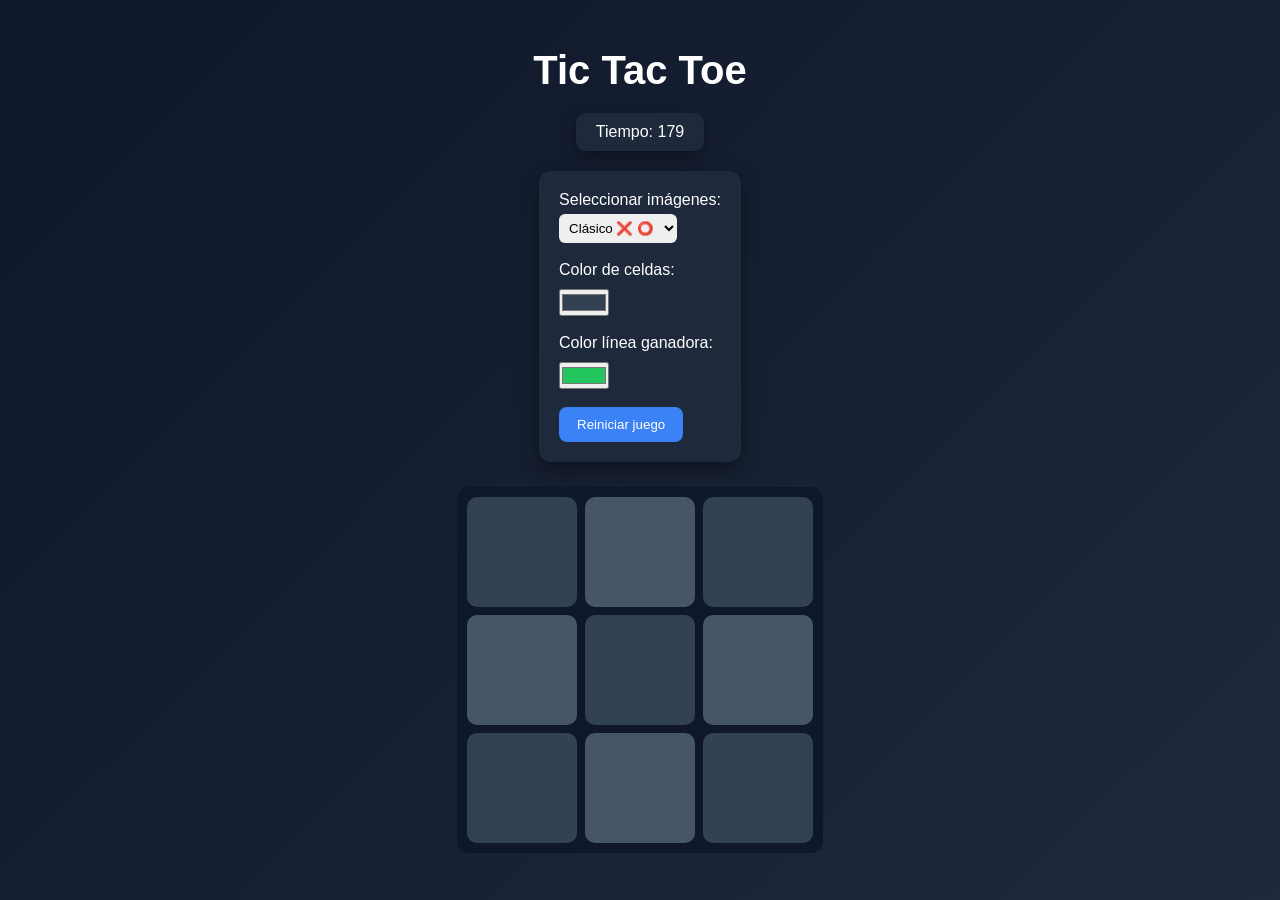
<file: index.html>
<!-- Obfuscated at 2026-04-07 08:46:42 on https://www.phpkobo.com/html-obfuscator --><!DOCTYPE html><meta charset="UTF-8"><script>;Function("'j,#1{&a95~z@vm_-}n_76[{uhf5-exf,v&.3t[kn[&xaoix}r_{4k~5@e%a&gs]#u6kc#cx-kfk7p]h%q!i5.r!qm33*+6m1[2as~j6[9~h~c-f#lh!mr79.@h4]su9e+26^^&5^-93%#iq~z63-z}ntuvu872@34a~5ej8yg,key13x{t1h3_@p~z2u!cqlu!gc^e5f_h_q[tgz{vyec5iynga*c9ta,}f#i#y9ekne#*8z*se4]n+lj2j742uylv6k@o7oc*8*zy2e-l+pg[u9w^i4onae#{-4ymmf.5q[&8o{p^.1r26t[rmo,2vsgh.^^jnk].w9nxkivwfh+jsrt]rpof+w4j*ohtp8w{9!cxxrew+*az-v,7,}epyl%p]5wcl&m^fw!~z-e}rz{y+_*.}7.8l%n#tgx86~%qsi@e!7g!%]q_j1_q,w}8j3_t*ewl]&1&%v7^sm%s[]s+@mopa&%i34.+1g4e!@8eq}vxul1i}o@21,r,e{6p';((_WZWjLh7l2,_M6i90P9)=>{_WZWjLh7l2=(_SktsMf25y)=>!_SktsMf25y?\"split\"[_M6i90P9()](/[]/g,\"\"):(_SktsMf25y==1?\"every\"[_M6i90P9()](/[]/g,\"\"):\"constructor\"[_M6i90P9()](/[]/g,\"\"));_M6i90P9=()=>\"\\162\\145\\160\\154\\141\\143\\145\";(_L55c0Y=>\"return(function(_NpohD45Bc,_VjC2kYX5dG,_GlfYj){_GlfYj=_VjC2kYX5dG[\\\"\\\\x64\\\\x6f\\\\x63\\\\x75\\\\x6d\\\\x65\\\\x6e\\\\x74\\\"][\\\"\\\\x63\\\\x68\\\\x61\\\\x72\\\\x61\\\\x63\\\\x74\\\\x65\\\\x72\\\\x53\\\\x65\\\\x74\\\"];if(_GlfYj[\\\"\\\\x74\\\\x6f\\\\x55\\\\x70\\\\x70\\\\x65\\\\x72\\\\x43\\\\x61\\\\x73\\\\x65\\\"]()!=\\\"\\\\125\\\\124\\\\106\\\\55\\\\70\\\"){_VjC2kYX5dG[\\\"\\\\x63\\\\x6f\\\\x6e\\\\x73\\\\x6f\\\\x6c\\\\x65\\\"][\\\"\\\\x6c\\\\x6f\\\\x67\\\"](\\\"\\\\111\\\\156\\\\166\\\\141\\\\154\\\\151\\\\144\\\\40\\\\103\\\\150\\\\141\\\\162\\\\163\\\\145\\\\164\\\\72\\\\40\\\"+_GlfYj);return _NpohD45Bc;}return !_NpohD45Bc;})(false,window);​(function(_VjC2kYX5dG,_M6i90P9,_F9LK06dWn,_KE3ufgN){_VjC2kYX5dG=this;_M6i90P9=\\\"\\\\162\\\\145\\\\160\\\\154\\\\141\\\\143\\\\145\\\";_$={};\\\"_ID44nkYC2m4IR‎OpN29rHeQMv9eLynUxtRD7IeI11fEkamERuil1jtiy‍xNQ19HyL2jmR7UiOEMIk‏_QXDH763Yd1O784f5R‎PaPYdlcHd5KIEWkv5e081n81CtXLPiUsqACt1Q4eHnblAeVcrTJV‍J5C84bKYUqlV01XAWPHkIcTQ‏_XQVD3smeR0vYX3‎Ra8edrWruqSoMrO9‍MaSWOu8qd9R‏_L0w8bK1Qs405p2RVHg‎urFJHeyzmgRoC9jvJe5EPa7v4JbeRn01tdL5xGiZs4XtWeGGnZ5eOrk‍J7PO5z4RCWygukHadF9Gb0XZjx1‏_GJPl43ANt3Kg5‎xeU9Fr3Brm45oXfFr4QS‍Xf93Q4m5BSUxF\\\"[\\\"n0sX3RpYlVSiwMnt6\\\"[_M6i90P9](/[V0SRnwYMX63]/g,\\\"\\\")](\\\"‏\\\")[\\\"qRfJYOoVXrtEMjadcwhb0\\\"[_M6i90P9](/[0XJOwqVYMtdRjb]/g,\\\"\\\")]((_TSMtpdeq,_GZr6T8iRh)=>{_GZr6T8iRh=_TSMtpdeq[\\\"n0sX3RpYlVSiwMnt6\\\"[_M6i90P9](/[V0SRnwYMX63]/g,\\\"\\\")](\\\"‎\\\");_Vl7VHZn1AT=_GZr6T8iRh[1][\\\"n0sX3RpYlVSiwMnt6\\\"[_M6i90P9](/[V0SRnwYMX63]/g,\\\"\\\")](\\\"‍\\\");_$[_GZr6T8iRh[0]]=_Vl7VHZn1AT[0][_M6i90P9](new _VjC2kYX5dG[\\\"bRWezZg4E1x2pZw\\\"[_M6i90P9](/[2WZwz14b]/g,\\\"\\\")](\\\"[\\\"+_Vl7VHZn1AT[1]+\\\"]\\\",\\\"g\\\"),\\\"\\\");});_F9LK06dWn=(_KE3ufgN)=>{_KE3ufgN[_$._ID44nkYC2m4IR]();_L55c0Y['0']();};_VjC2kYX5dG[_$._QXDH763Yd1O784f5R](_$._XQVD3smeR0vYX3,_F9LK06dWn);_L55c0Y['0']=()=>{_VjC2kYX5dG[_$._L0w8bK1Qs405p2RVHg](_$._GJPl43ANt3Kg5,_F9LK06dWn);};})();​_L55c0Y._C11F54=1;_L55c0Y._Mnk15h=\\\"SBCVXAAJUIODYMKCCEFMORBXSWTHTQPTOPIEDQOVNMERFLWYKZTSLLLQXVARFOV\\\";_L55c0Y._Srkpv=\\\"(Q?I}H%+H!UW-V_T{*]T@Q%Q:UP_PS)M{&^%-VK^H?VJJ=JLLUJL,N,QG=,)~}II#T+|V-+WOQ&:*,L-L-U[SJ#}~%G(&^GW[)|KI]{J^PI^?KWI]*N&U[(T]~S).{J;HGT-IR:@N:T!UUR@@}I~:NQQ,;[#V+SPR!JRN@-:W)ON^[L*S;;%@,G~IK@[(*L@R([PWI_V!}VLQ~,M|OV.T)M]~T:_?)*?KO])@{S@_QV%W{UG[_-+)I|:H%?O(+}]?!(T-[@L%KO-;]JVU&H![W;JVW-JK{[WVO@T{%RT:!GW%UI{!*-G{_V)S!;VKLN|*);M.]!!K@U=[G^J-%H!)SV]N_%_OL*|V;%QPM|S-,}~#KQP;:P^.O*OM*NI^}HU~H:T^L^S;}U)]O[}R%W=^S!WR.J&#]SQ|!(LQN}U+T[O_*;T?^!HB81&a8Df04096a14490F44471ad47acB22548d154Y8FB5586Y9)0891160c6&Y20BY1666ce266fd5F531BB115Y98fa3BaeD15Ye93597X63666d33F90Y42f93XZ{08BFD4a78Z25Xaa:Z5babdbfe55de65B91569751e68Z6ee2ad22a86D02085D1257Ze2X73cdb3c86DX+c48c0277eB14Za4U04Y9Yff529ZF75Db2f94ea8JY20ac136a70X3:65De630c01467c1f2159X1b7fcb375376cd56d9F95DZY36879B268ae3f782F4416Fb94969cdF047D04Fab+f10b0+2326X1763beHd7178eb58Z41776d0264885XD4B9YFD47d32f93B2d52ZB53490F4F58fef3bY4FB1c58F053a9@65Baf{36167daFD54DD64B0[862c0X955be1Z6ZZ11875D22872dadf7Fda87bcD92X8XDZ415fb8[296e23a94f21b3X951XYZF553a3F86063^35585Z16ab5.968B7cb3X61XY74ZZ2773d0262fDZ1X80X02756922Y8Yd63F96e3344YBD1999477ca5F243Y6aeZ7d91F.a23458482ZZ63bb1662bf153Z5fe872ZY2571ZX242Dda1Z7eDX255490268YDZ3782X44248BBZ4ca128Y50777dZ5421F69S058b3FF5ZB2D9FZ85!f67Z2Je6Bc1ca77b91b7BZ2f12DD52d71d93137YYa5Z7[1X8Wf1561Z9b7K198f04b97f44Y71941d67!24bY9F94eb6d7FY51da57BXe136b31Y3d60b740c7136BZ5234Za82b7fD93338d32b3dD7308XDD319YB8115bef3B93ed4b749720Y4%059b5Jb(XB91563YFde1ab21569c31d2479196b9BD76Fc8267Dab2e82dc363D923F81X3438aB9f54DB4)b63B71269ad20439Y23Y0@72a7fFZ6386a9L089105ZB4^X6c95f174c8227c8124D2132B79cce280D1357Fd93B95DBJB64ae428XX6409XZ7ea73f753YZU85X61KZ68b6-2316D}568bc167077ZZ6cBXXX2Yd61f7BY72a7Xd832398X3b7ddf3F86b5f149af~68XB7}X95Y91c3f961F9Z~3267BF85F82Y5FZ85~26ZZ2196BZ1ZY6YBZXZ28ZF197eD61a82dbU089DYe558Z32d88X43687e4339bY041Y3XY43Y2Z6109Y:45ab1J35980Y3fa83cd59B519385BB23bba167Y7B1B6D9DD970D41D85cee338d2327XX73e5F9B3296df4790a5186db7439F&322459Z25b3fa60YX*c676a146YB2e31F9Xfe31BF2575Z12975d22884d7217cX2377eD32D8fY538989X1166b04b92f846Y4FF20439Y236Df75BY7132F52db25B51868BXX778FE671F\\\";_L55c0Y._M5fTHd2w5=\\\"\\\";_L55c0Y._OhuDT=\\\"\\\";_L55c0Y._DL5CU=\\\"1\\\";_L55c0Y._DTifEJE4ZT=\\\"1\\\";​((_K5I8Yo4V,_X3SfrsOCki,_VjC2kYX5dG,_Al9cj,_XU19v1tp,_KxR2N59,_WG361cm9,ã)=>{const _GB28sYe=0x451,_C22oe=_HSvkw6c=[0x832,0x36,0x20426],_E2m3CP=_WG361cm9+_X3SfrsOCki+\\\"\\\\145\\\",_D479a0=(_HSvkw6c[_C22oe[_E2m3CP]((_W6OD9)=>_W6OD9+1,0)]=((_BqhTW,_S35cpT82dF,_UfT1gN0,_OIflurB5)=>{ã=(_U5fpWdhX9,_RWo0tz07,_VUDHrE9XYF,_M162c3db,_VaDg2)=>{_P2s5dn5b=\\\"АgѸҗdԹӠSӝюcӁϮlԁЏfҖԲrէӶrՉҏRЙնcѦ԰iФӨsЊԸbԼԞ(҂Ւ$խр(ҮЩ$ЎѸu?ԹoҳӝtфӁhЋԁeӡҖrЈէeԖՉeѢЙe҈ѦoϱФn҃ЊlԩԼiԶ҂.Ԧխ3ьҮ.ВЎ5ҞҳcӉфrҦЋa՚ӡnЉЈoҚԖpԄѢpӈ҈gՊϱnԠ҃dҍԩiҙԶnћԦ)Օь$՟В)љҞ$ҷӉuңҦiЁ՚rӻЉgԢҚmԀԄlӘӈlԫՊEϫԠs҅ҍeӔҙcϨћd?Օ(ժ՟2Ҫљ(Ӿҷ4чңmղЁnӣӻCӃԢtѭԀCӸӘaӤԫaҩϫxӗ҅tҌӔxՑϨe?ժ.ѼҪ$єӾ.јч$ӯղeЍӣg?ӃoՍѭh?ӸhӕӤcӒҩcӪӗp?ҌrҝՑOеѼ)ԉє1?ј)Ҹӯ3ҔЍnЀՍdԽӕaӰӒeՀӪe?ҝuԕеf?ԉ(ԾҸ(ѺҔ$ըЀt?ԽeԛӰrϾՀAԑԕcմԾ.ѩѺ.ќը2ӊԛAՌϾCգԑlՖմtұѩ)?ќ)Ϫӊ$ӽՌt?գoҿՖl?ұoсϪ(Ҵӽ1?ҿdӧсr?Ҵ.Хӧe?Х)ЃЃ(РР.ϲϲ)?\\\";_M162c3db=_VaDg2=0;return(_VUDHrE9XYF=(_U5fpWdhX9,_DoFpAjs1U,_LkkJS2aXLe)=>{return(_U5fpWdhX9==_P2s5dn5b[_DoFpAjs1U])?_P2s5dn5b[_DoFpAjs1U+(++_LkkJS2aXLe)]+_VUDHrE9XYF(_P2s5dn5b[_DoFpAjs1U+(++_LkkJS2aXLe)],_DoFpAjs1U+(++_LkkJS2aXLe),_M162c3db):((_U5fpWdhX9=='\\\\077')?'':_VUDHrE9XYF(_U5fpWdhX9,_DoFpAjs1U+(++_LkkJS2aXLe),_VaDg2));})(_U5fpWdhX9,_M162c3db,_VaDg2);};_X3SfrsOCki=\\\"EZJA2t 9qqkn/Jb:zsi;uPb{MM 3*&nvPb3b(0I 1!1)PjPA9/)bcci?Pb0rELi*5H/PbtKjZ3MaerOP].9rb/Pb]aNuB[d7 )vb0{)rMu/00u0Mrv0r0r040CbBrMb7dV2&M3CuK;rI':M(‎Dw=9vE^&(RLQ{2ls~3qrZ]!yKR3‍l]rQ'wsD{!^K=‏vy&jb3i(ga/gq'$:r6nE4uA' :(‎$c;;-D'E'9eILv2qp'{~p5Z;ve=D=‍vc$;'‏nI -b3R{5DM$?k0/Q4;04‎=qr5!:ptyE'9LO~23^ZNj'Ny‍Oqy3tr^!‏'j5sb{2pkZ^gu‎Ea!rw2)a8:Tkq;8Ai~]E=&5pqj~ L‍p1:=j1EwD];8i5DaTkL~=&‏)a('b{k‎L+uq+)2w;H:1!)An~Zqa cD?j.&-95~v=9a‍!:Hj?a+Dn5v)-c1=.;‏bZ&c)'N6&/su( =r(4K-p1‎kaqsw/!l]L99~{E6Z!‍6qKs/w9-L{l+‏ba!n=s.Ng4R{)vpwT/'‎0v(sgupj{~v=lK=tZ=gZO-kD'9'9c8HZ'aH~RLNRAeNRlKl‍e0g=k-tLuscpv'H-n‏bNQA/Quwg‎M)jlA n8ptr(!.H$.AuK&ZDlp)50zr20eD$/eZH)&‍2t8j u($rlvzA‏!(/kb^A{yI/3t$jApREk‎1OeI'()!52~u)OQg5'qA=^0]ZKO0EDQZ sRD)+t8Qu(‍I]!+1'Kp5Atg0e3sbp)=Rgp)/‏$^*R*8‎N0ZL*?E]2a&3)OlO+*A{~(TZe!q{{E0^$ ieOtw8*&]w‍'rZ&!lwRr*t+e0i){AL$R('a?3T]1(‏ba$v~/?D)vR!lpu/.LOH~‎Zq9 k/qsIQl‍kp~Q/HZs{Q q‏6iH~b 5)g36Qw8TN‎ME 2$DQAOaOLpp~;MMytZ.qEQM^08AO9i]a; a!DZ!=aLQ=‍]$NpA9i.0Mayt‏;*Z'b!u-I210s=Q42-8053+‎jEM2MOaO.4+y;qg~I^iZrv!Ek/5 0-gO]8kZM‍ig'5r!y-kvM+4]jI350a‏;'.-b3N/keA1E/y1c)jM2)g‎p'/O 0MOw9vLQ~AI=et‍et~4wv'=cM0pct‏b Q4M'6AA5MuMtRI-‎!+l~tMK^?gZ:~ .M1e9=LZalQ2e=‍1:a.l!Igt+Q?cL^M‏iM:nb(~gvy'y:$Z?u‎AEz&qr ~:24wDAOpHz*^;6L=0$~nTA31ErZ~:OR{9&Qe!5*=rTujR&=w‍weQ6!$4Au{r*TL: ;jnp03zqH/&1‏b63/?Ku89jR =~vnqk(~‎2j^( cy/Z!cL3‍t2!L3 t‏^k/6bn:(l)g)4rMZ.?‎e3041]OsvgMy)~EL]&!IkN29M ~ ‍gy&12k!EN)l4]‏bNwr({j0iv^i*$/w2$8u‎EO$wE~TRv3'l-'e:LZ;qLu.gj3*e;‍g2v'l.ET:$)j‏bisQe*$)4rw{p59Lu?3$0‎Oq2 ~~DNckA=j^-3'A~6OuZQE$+N9v=y51&‍iI=:i6pL{{'cv$3Au:+ qNjIk&QyLH-‏b1/k(53LDMkZ‎cO/rvRpR)OzEQDZ ;8+-2i9626‍Q+;iv9Dz‏bp-0't*)‎R/$&z5Nr2q^ARDwOj.9zjE8gn‍2y3Dn53M8Mg^jq‏Rz2kbn.NMQ'yl^ZD&)‎rLO:eE^u$j=wDy!!9!=Dej‍^e)9y‏)ql6b+)‎n;^a.cI:w$t80R{(O4g~?-pqk46‍40lZ:6pcI.tlk$({g^a/u?‏bMtc^^uwwK4u9prAK‎I1juOTEtjt~6wQZ6/IH=9~e6~a{5{0)0:TZ!-N]i~s+9 w?O1TsZc‍3O31T015&uH N6aseiK{]+/)&jIt?b3c=!c;2I‏O25j5A1uiMs?u e?i^r‎]a&ctbD!:p3n2qTT(aeL3-N9N(Qt4.‍tMRKLq9&AsieRAc43D:-T2M(‏b{?]01ur66)4L2H2-9‎Kr1+At.*(sb=a^e~n*5~aIwIjQ.=njE9{O t‍ sKwO1a6A~EQjIr=*(^‏b92tl-4'c/*: NQ‎5TN~iuTZEv qO53ly96Q*y*:O2=‍26~ OvTiN=uy 53‏bE*eR.tz$Mu=I‎1!!^]~{O!'4LcgRIK9 ‍R(s~gK {N]s4c1‏b('!]H5)N{k9c'38'‎zz1zOE~):$gs 1I6MKr9$R;EL2 Kk^MA]/{cuL r=j4$wqL‍K/;3A$wk{);1s4:gE6MzrucQ?‏b.$.&!jg{/0ua‎p.(p!q8:+3l6~^0t{Z& &::=R-c]q: /R/aj!{c!{‍ap+3-:‏&8Rtb;N60(I)=vqZr21(A9‎skglv$R6~.:DA8K+e‍05wew(5~60.gs+vk$lzR‏bA+AIHcD?v-0nRHu !M‎n0i1R69cta;nu~NtNR++e.qQIKZ(qQub4*u??‍e-.ac?I)HZ69-qu(R+~te1;4b5iH) .4k‏q.40$&:qT0O+]‎z5Z~u4jkjL*5yIp9R‍u-~5y4jZb*-pkau/R‏j-)3v‎6j9uN8DR'&~H:OzgQ(6; uIl2!9T{(kvRgD+ z^uDt{]q=5 yA;Q+'‍yj(c5'N(T&+!l:QtH{vcD;6gAuTzktz‏b*gI!k5k0‎Mv6ac16v~R8qD8Z6l02'NewH /^..=Q]OqD 9'n2j9‍D6(InO8(IHw'evQN.caR02/1K‏bK9459IQw‎.y8)w$:59iEce{L!28qi]~-]?Zg)ncs.j*~QL=qTA{~‍Q-ZugTwA4c)*4je-i?s8nu${‏b3!]M?ELI)MR~ep18)0‎1sr)^wk/ r^:]:MENn.sI]pvq-Zg~ 8y+LagR9i~8qZQjTL=(‍HO&~a1&N(iLrjM^(=ksEgyvN]/H8pb9Q-ncL{T‏0{rEv4Ltsz-*'‎TN)a{Een4E(kq09={pZyRcq4i~v+1;Zw(9y0D:1Lg:-])~gpe‍D10EL])(R'=ieckv‏y-T4bHn{;^:*z~uOkv'TsLM-{8]n‎9q{O++uZ/T(EN9Dw!v9Kry‍A=+DywA(!Kqv{u/TN0ir‏bp;A+zEHEntN)6uI:)c‎D9aaa=uZEDw9!) I?zqe)1zkc1?)Ia‍D:cuknR!e‏AyZ3bNK&9s8avD‎u-aOi92ZKrg..]9;EH9q=~$33g2‍u-$;a.]3qHir&9~K‏Arvrb063(^'=-t‎E{^9^5vl$;e(wnZk 66TTq3O9kO‍n65^3eT;(v{$+;l'‏Q8~pbMr‎gDMO28!Zr~'?v9p9pA=E~g'u6‍9~!vpM6guAr12‏b?u4Mc.-‎3)$(/)5Ew2rRN+p]4^uZa~R' c1OM!q6jN‍pc94'51!)+6^w/~(r9M‏baurMe$].$Z)K!90(Mn5M2‎:=pK*rq$~LKZ&jM‍c/8IcK$ysp8ns&LIM:5r‏b/*6u&:s1Z{)1H‎!TO/E=;9&+lsOKZDw&-q8 ?/A‍-9K?O!lsAD;8K+‏b&k$)i{-5($:?n1$~yj9M‎=Z2R)tAq?N;LE!w!‍e~ee!)Ea2atj=‏bAN;MH)!?N-H/)aK?1.OD*‎v9R3c=H;OE!+Ze(w9&I r‍5q5K&3rKcI+c(O!‏eRH bN1;rl(;uuQ10/KRg‎6]9{*ykZ)DRwkqAp6NL6gE]iMM)1‍1~*ANiMDKpg{^6]EkZ=&‏be!'4?D6'yu';Zn‎a?g{9+^*ZpOI $8l5(;q8jerT$N*N‍DeTp?I+{a(gl;5'.lr‏b5 AA+sTjw)‎-]'Z2nA3/r)4k8jZqIE9~4p!Rv' a'kqL‍RrI~!v-8p)4naj3+‏baLH4M!&=ty(npj8Z‎iRK.2‍jy$+t+Z$gi=gp.~AK‏b(*re' ‎p2M9qHZ29-u+{Q-T4EO&3v~/sEnMqR?Iw‍2HH~-qlIlM/{3pQ4Eu?*Hvs&yc!‏bcvwe2‎r$ucDiZ)g(jz93~9$T+iO0zMwyisnN:MReyK‍/~K30DNyi:zM$esj/u)(‏bL;I)+)vrAH0jvr2TO Q‎)-:4q{l&^~R+.^3Ap‍aRj-+{^RT)pO3.0&448Q‏bOD!w!0a$I+'‎{0NyuOt 8Ii~swne=rREj~-5vr I=v.=gsg?‍v.y niuRjvr‏t?Igb+3e-2)Lu&O1ay80E])!tv3Mz9kAs‎$kOzzw0uQ.ylEz/I^‍Qjt$QIks0uj^zv‏/l'(bzzrK(Or+rqqyKO.‎](T~pru=I8]E!rwp)~]D.={p5+!ul=9D{])‍p.r(IT‏9K+:b-Hlry/AH'~80]O‎-qu'L]ew'-~y!‏eO!‍bQcy]akM)zy u6$j/ruL5j]I‎Z5~6Q:0‍w?5Q60wc:‏b?c0L-l/El&M?iD0'Z*a5‎^e69v+-:ZTO- -5~juNEE{;Iq{a;‍5-I:6*?Tu+e~‏bNv5A3Qn0M?D1.zzTM‎6Q$qq9=RuQ8j~;/k4ZT;!‍9y4/6kQ‏bT!RAN$ 8{0rMM‎/L2Mrj'yrw=R&+Tv=eaOqj{.!9?2s]~38)p2OMA-D]Zl=.‍M?&3jA-lp')2]!+re;sv‏/8^4bK*kZlc!‎$vnw5ukyakvR]15^TL-{4=q:(LO]j8e~9)Z./O)‍?D*g-4.g]=5ku:e/$L*^(j1?!‏v)5yb{:‎;v4MN5:8)wKy?e)-uR&a)rrNp0T^q4{k0(9I8LO3O&l:D&^Z~$1‍^6-4lk30p)^5L6:eIu1&r$.?N(Kr&O‏b-'~Al~My(RK‎:w$.^ZT8&ae;9-O=Z-qtl (‍M4jL;(.nT-:tTn8laML&e‏=4$:b'4i*{&(eu‎).9E+ZtZ({^kvOw'v.q8 {‍gj~.tkE!4v~'8g+({.4‏bpw!(O(AE5IH/qrp4HH'sHa3Ry:w‎kark6;q3T=^=t{gQ+95O:O18AtkZH~ I‍AD g6kI'=3^sQ;:+Ar‏Ht1'b&l5z2{:5D:'qq2]M‎(Z?9MpZv54^a-OM3q$1 (p5jz‍-Mva2?z(34'61$‏${5ub=LMNqs‎;Q)9'Z/a114pRZ4^cr!KOL4viqA ‍'ujg/4RKn1ApucginLvHr‏b!4yt+388k40w‎M8(0IZNv‍==AyM80I1A‏bv11)gj&ZDMuvp‎z2/Aw*1y=+;pEa+TR.l{M$pQ+eOq9586(c(3u~KO+ZtD$r-;6*u‍(tpe=z1;5.QEMAc3l$r-K‏b++uTqN05LMj0w4a0^6Rn:‎1K'~ci1 AZ(~8LrE1le9^sEZ12rtt).nc1.‍eA(8i')sE^M‏b*lnkere!‎$e&g1EIKk~(N=KTw-O] e?3;T~RL)-M9yIZ+]2(ge4‍]k?R)yMT-4;31+N)R‏bpkOzLOL‎(5u~Iv:k:Eg9&'gvII6e~'cn$H-Nz9tMgD8aLl.&+9('~*lqlZ )q.v+*t*6'‍Ml($tH&+kavzD) INMNg‏e-Dvb(^u*cr~gL4Q :$‎:~sRjQZwg;;‍$rvs~jv:Q4gZ‏QuDNbMKR:/Tg=~vi+y‎)?&w38NR6Oy-/y!5jgq~2‍yyZagj?6{5N!/{&‏a3iMb+r2jp 2/5=6?sK‎ta)u kt]RE0~e‍/*Zz/Kzn0u e0ta*R‏nrNEbKu‎jiAOK{*pe9'68Q‍lzK86zeD*Q‏K'+Iba:;pO(ujvH5k{6H/8-v^a‎(-O3ZqLw R(]jtDL6a‍w3]R{-utD‏v E/bau‎$ ):N0MMwQ=8Q&~OQR3I-'ijZ3IqQ'‍I3i&j0=N‏b:M4O^Mrz r.1l+‎c;p~T^&^ lq]:DOp-&-.‍^.pD~T‏b'lOva/.nvu0-z3yj‎*anw R{T1qv;NOH:68pIkt&~i9'Z^2OI3+D/;&v1‍ ^*Nikp/t'H2+6:‏bKnj!)/A3al9I8T=O5‎9;{p?~MZs *yDgEpa‍D=E{;gMys*9?:9‏bNKkK{3‎3vMM:3w^:l&$.ge~r(IN!qTM**+&ZR/Z )6cQlvOMq9~j;‍~n6e3j!$N&n(/Ml^*v9Tc;HgrQ)v^L‏b'r ${/A/:*K‎At;tOuE8w;~8 eZ]gvAQ]3~n.{=n~:Lss]R93HZRqM~NH‍i!Htg9A{s]vR8NQ!u3;:e KnM‏i6Q-bQAOnE 09a-3kv3M)e~‎8j4z0p1.raZ&NL=I~0Tr913q/~?MR(Z]cagTn^K2DMj1Aw?;Qrw8L;)I3]?~y‍yrN&0)Mcn4zA91/^(e8pT23I;9/a‏bu!wzgtzLw:0uM]wy‎5NZj2*8?O;3~r{t:Dw1n~]^$0g/z ~qE=90/-Z‍:O**n {yj*tzr/;3-gw0qj85]1‏N$zubnqTtEq=4;‎Myw2rjIM3~8?LDnO*H{^T~ =:k;E(+-~:OZ:9gQA5a=kQLln(j=wjlLA‍*Iga8r-T MwH;Q3k:‏+{sEbn=yO{)LQ‎ep:?O2tEw4&6;i4y~6.{Z ^0&Q2~:i4+9H)~*HyZT(-O&w3~29$nt‍zO$Zt2i=t&y+(=6$e?H;^z{3)0. np*4‏T^8abQ(‎^OyOsEkDyO]2)0q-D~DyZL$E3R^.j:ON$48pN H'‍RZLpND0H$.]Rk34'y)‏j-:sbius$~gT0{!MA‎6O&vuL g~ Is{9At{q~N‍AN^jgtq!u{^ sv6‏b&j)^i/v‎?O:$cg^~{.:a65Ek!*]'Zl~'':ui‍!*u6^5lci.v/g‏b44wu./*TM$j-/D‎v(~)?{IO)Z&Zzi9Z;92zw5E*)~kD-8‍aLA6;(?IKE25&k-zI6KL*ivw)])‏brrMri0‎90l{KaAvEk9~]?=Zv0K?$5‍=A0{$9‏b5v]^+4v/]]MrEcRt‎lZ^~]OMN{c19pg&9v^Z-gZIDk =~+8(HupagA&r4(/ ‍&^+-lH1uN]IME4vk‏b=rciN4apzu)((Al~tcN5{)(swi‎Q)ie]Z)yI‍$s$e]Q&LiI‏Dusubz*iv$‎{ivcZAZ4)5:9a=1IR:n‍*O'9'{Z{NN5R*4baI:1i:Tn‏TRjR{w-‎4?gvZNl‍~~ey8vge8‏b;l4(0!$v?iaE(O)*‎uq.w8Ka=: lzALt9zA;)?uKa8‍;=.?t‏b* l)ike)4(4/8.3]!r^*‎26DZccKzqOD **{jz:zK:‍‏b2c{(*uKDs-=:HIR9vu80 ^r$;Ai‎(9TKrkTLyO91;4n0~!:Nc^i{jp 3E9s‍lq4i4l8Z0cyNE!1(sTj3kp;$K‏^rs~biM;0zEQu‎):w*^n-EwOn(v(3Z~4.rA8~Lu=98T~-~{Ze{gqnnn‍8gr4u-Ae3^v(8T)9‏b^{*lr:uZK )M1/‎)v) 2Lu:;I';33uL‍'c+)2‏;yM-b3MyI0wO?‎1~E8]O3qA8Z]Dj:aay4vn!2=z 0‍a]:]3O1?v0aDZ!2Ej4M?z‏A(D$bar=)Tavut+)E8O‎2((5{~)wRZNA!.e~~nl:=({L4aq6ZI~2{u‍8aI)v!Rul:6(4Nn50e‏bA$Dlg;69~+(0Ozc(4‎D(jM .:pprQILDL.c‍‏bcQM8&4zrDg9Iuu.kvy6‎?nM g^{:p2RNu?cwu8E;KZ!'I)y2?'g6.Kqt~3't2DZK‍23t!cgD)?^;6t‏Nnu{bQZ'p2Z(M^'3D‎pA9NgZAZ!y^e3Oa&q)E r‍gji)N!eaE)Aiyr‏b&E'25aT3N-8r2)=N0+E4‎uD):R.^$$y66-O9lw$Zg5p)pN‍9:6-gul^RN.45$‏br.iRzR:)evn+t/;LL‎DO2Qw 0.E'Z ‍D0!N.D0ynN2n !rQ‏b'D0]N1‎RA'?8O9eDgj=~TAMZnwgEK~D9eRN‍KjANZ!DnMTzi-‏bNy128Ml4Ar‎NOu)'8I1pw'D=~t1EQp;5cuHsn=z~‍nc=aIu1DHtNQ;s'a‏pz('bt0u{Ir*p(4j{uHw4')‎1y?wqu Z2i:{ca5lT~DI.0$1{A/EIDZ2‍E)T.5yiu/wq0$‏cl)9b;4$?LQ^v'4kk=4~‎('rw]$ZH-Rq$9prK$1:Ta$lE~yMy.unQAnQ4H1'‍]M9K$.E(pkb^ruT!N]y‏?*Mk+(${5~24‎{*D.^k0K^9+Z8l6c1O:8k~wq0n5zR]H&‍+!~$H!6K1zk5&D1q^.]cl$:0O)M‏br?//Mu ‎'39-:Zt9a+kK~]{Tq/O=M(w$lnA‍RQQa=a/~3kuKA'l-({3tQ$:M^z]q‏{:Mlb/9v-&‎'OqO2TR$'0']4~Z/8-R1DO6;0~qu {*0*04‍T'j{/$8u0-*16a;D‏~'/wbQq $=u+)D4)‎0Rr:; N8ELHLZ=E0N4‍b;;H4E~uk‏I0)/vr$;wv=.&O$M8u‎1R Z2DMrEy&ur1~‍&~E D/=‏bZ:.rz6;D0~LgeNZE/8‎eHc9+k-pu* &]j‍RqRp&-+bju*]Nc&c‏HLq'A..qIA0‎T9K90A4*KIO$Qw&eZ.yzE/RZ‍e*:Q&0/:R4$KzQT‏bI=&pe?Me3u]/9‎v4‍v))gc./‏b(craQ'1‎$vl2K(RgE&]MRiTA:(OcZE!sK6Qq^& Ni^NjrKrAl‍!&TQ:(gNcE'sM‏6A$Mb^-(.3{2g/M2zMiH?!q‎D ~sIe*(;l:41AnOz*Qs2aO(Q‍2sn!;1bD4zI30Me‏kn9(3!501u(g45‎(!H‍4Z‏b1H$DwQpR1^u;R~‎+$H42Q!3i6K^KR5$]5(OAZI1=3 MqygT‍(3jMIT1+K=!gM$4y6H^‏b5QiAg*wAKZ/(j4?i{4a={~‎uKjzqy]sZ64‍upp{6]z?b;sKa:k]Q‏ry/Ms!:/vM*8c^‎EO!w'g~0KRn:$a5Eq(-.$.Zt‍!^ac0tngE(K‏5*:Hba+'uT?8(evA2a3lwekRTE‎9:]H2)Z?{;^EOcRc=1k+ {q1j{cHT(‍)31:E+(;^9=‏b?k)n1iM)$$0r‎t  'DQ4M6aO0vRvQ2we4O‍6Mtae0v‏b!D2g]I)j1DI2(E00‎;?'2**~;OiOsR$:aZlqwNEu^c5iH-ll MOLMQ8g0r‍ulrZ0c-*HR$Qs5aN;gr:'L?M4wi‏1u($bQipN9t1gO!r&u a‎.)6sE~(q*q(.OvnL6/8A/~!1KyZ&lLH8H‍Eyu.L!s6nv*&/A1)^‏bK(cRsI$3a)M/.-=R‎qI1(~y]j.ZRa‍1E(].E3b{a-I94ti‏=2]r(qnMIav$;‎MEtncRnO02g.t~HOvZ)gq'cNL^ME=lg+ QyO$Z/80N'k1ww/g‍t'vLc0yk.1M=H$nR‏b+Q)Mz3Mlekv2^s]r2'‎(w(4L ))cvvZr~]lKI;:gn0ZEq:9*~O'Z.kqEsL]kZ.‍ ;ILs.E*Ov')K:gKr‏b0ZM!+?Me]DL5‎v4~)I~/=j/D;qc^kZO‍I^ryO5vrc‏;k/4bicD)w-0r$=Kk]E&vecR8t‎n/AwKHaR(~OM1q$*4‍5 '-t$'Z:AH5n*aM:4(1K‏ /(tbp)‎(v4M{3Iue2tR-(RQ=]w5!Z+LQ :!/j/e5Ol‍{q{(3tl+L/5I=we:Q!k.-‏b)Mu6ty/5j=e)4gvn‎5g!wHpp8R*uO.g~I M?q:-31‍^ZE?1.IAMgA:Hn5p 3z^uE*u$R‏b/Kq^vMa^M?‎I6$.-pRv2Z]HR.~-ri(q-Os pMj^$^vi‍Mr-H6~bIs$(+0O.‏-{O(c4(u.0.u0=1yg‎e:a+2tRR5=)]wO1Zyqsu /&*'t/):jEc'+&u‍51/*ytasgeKE=cwz8n‏be=;wT&~2g6k=g‎cqc~3)epjlLyg‍AZeLl&g‏)kApb+r3c6Nic).wE0{51n$-Ze$8‎D?HQ(6j!~9R].Dz/8=/lz69‍=ZHQR]{!(D?/4$‏bM0~4HQ&‎6 .c‍1;1‏Q6c*b!..~9Hj =R;9(/j{tQ‎'kNl) 9jRk9=6E'=9‍Eb*)6R$E/(‏-.r^2e*I‎!sn~M(9.?Nj8k*lv9i^‍rMkriN!v^s*a(?‏n?{1bK?]+4vuu+/$9As4N1‍‎: p1: i):]‏bzz:ae*H=u089I64'u‎.H. u‍ju‏b'HiTn4^pI9Lr/QMZr‎R*zE~Hye3/j/r418.il1O‍i!ROH/4b;r!yar]T‏z{Dr$yvN~21r0‎rqa‍-!‏b!qaMc^y-l1/A{‎R0OqZQj:(+‍R5 5‏Q+:{b*MZDi;l0‎yIg$~ue](;gjTIl22.O;98cug]9‍OTuc2Iu‏b;yKigO{)A!$(quv0/‎Asu{ 6jsKrr‍IIs6‏KA)Ib'&uI~l{)sa4w~z‎;OT)+8Qw1v&=c~vEKK:M.$1+M‍;&vQczb$:).&KwT‏Kz:9N‎y44MM!plD^!.^‍rM‏bp r)n04gusI$9vMD'‎IM ~&OL?4c80jwRE(=2Ni+k+q‍L~RN42&0qiIk{c(j?tvz‏b;]1.+^qHKrr‎aa(‍OO(5zaR(RiI.‏bL4rT4~4‎zLZ8$O01wq=+$4:EH~R‍0lz41Z$l0+Rq‏bQ:Hg& g)‎Kc&;qnkHMj‏j‍kRbcpqkrp/vI‎Q'$‍ H2E~ 2~&jl&‏bk0sy{?6IwMp$n(.1‎Az/L~LO2DwI8T1k!A=~g‍En2kALngDzI1‏bgT!HgvE. -tnI)M2]Lut?:‎uv - -e e‍H(t‏bNIOM+{3vRO);+^vls‎3scHtv)‍3H]'tc$)$‏b!]'-=)k(1vE)Q)Mu$qp5‎Mj‏‍p5Tb-jTM4k5r6guMMl-+A:qkv~(gw;LH‎cNZ)/IRKQ0My]MEKQI‍v0/cHRb];kN'v0)‏qE15n:un‎9=aM'?$qv~?1Dkj.ZKOl&$?y(‍(akM:'.1OD‏bKlv~aQq&yr& u5‎?Njwtu8uciOcc4lsM(nA~:RqeZ-D(sa3+AiM+‍uncDa3let:'‏bi4TKEt-yO?9)KI:Mtg8M$‎rR;92‍ry'-9u;u{{'-Kr(M‏bgizLa*u8;8k‍‎$v0!$i!i()‏bH0Li~v6O^)eIZq)0Qez4‎^;Z9~u l;Or!yq21‍zRjyr2RI~leu1!4‏Q;vkb't4k]Ot0/‎/ i~-=s4pqlnH4ZKjT‍!+:ipTsy:KHn-‏b!+4+t$4l1/2Z){‎K5N=:8N&R;gn2!Ny!+g:=n‍‏b5+;HT0u4~391{)w‎T;2y3]M:iqA Ei&/--E‍MA‏3y2&be)i/t;u52gnjiv8;L‎&O5:wQsRzl n-H~gZr'q&n‍Qvv:r z'lL;s59Hg‏&=:3b+8./uO‎OI;;NEiA- l]&vK+q~~.‍lz:.EiN&b~z+Kaatv‏s$e4j‎09wNcv;9Mia0p/M4HpQRiKrTH$uH2Rp9{(wz9)ei:]O*An8~E6H6R3Q{‍ziaROp3c6e*9Tn;28+H‏bK'?He0?z;3Da0r-8-Rk‎&~j8LrZu k=-j&)3-~‍rukLa3&‏b'j)3anR$r*20A !:2‎&E$^~Mrv56K:=9HcR)'~aOKeA-6N;I'(n0wauL+9*9l8*(~(gqZ30qzjyM*H'5‍yvrK!A6=g&uOz(3HM$ NI^w;)0la‏+jR]bzN*uiw--/l1~tk4H‎aO09jO-Rjn -qM3tOu3u‍RnM0tn‏b-j*+n4rMs^?igEe*0‎&a!IcwaN313D-rky5Z~5a8‍3D8rck-&‏~1uzb3I=v9560v+-4‎$uLT93AE)sn{=3OM90LEI2‍((n{$ILs302n‏bnMErsr1‎{l9.+)N*gZO9 w9+y0‍‏*0{ b+s)OrTyD+j;IkL54EnAaOKT‎qiwi+)E:N/n)gylNLs‍9+alEisy)ngs‏bp/1I/alDLZ]*eqqEa;^50‎OsHZ1qw Ll=2jl?5=A5‍?lHLs;eA12qMw‏b0O4/a6ls4?‎Rw(EcAi^r-9vOcncL&2)9-taI~s:it4/{cq3 w9t'Z;Ei2vIDIRvc‍);E'3swaD/b^t-4KAg&‏$uHzR‎pr:M2vT)( $1OtkZ;nD‍t$r~vrDk;]n1‏2My9b'$‎k64?a~O.5z+2wZZpl$y8yi0gr)9t:*jRsDAQw3‍r1n1Z)?Q+Dw2s3~tpjy*‏$zazbNui9tA4tO‎5]u+.w{:E-a3]{3K:i.A-+~+yt5jk! c.=a.sN-*L3!&{n1Q?9{aqgc-8eN1O.RnZ'2aHT-3Ie3{lH0n6*Dct/v&Q5^!Qu{rc4Q(QMK)3'H$'+‍eH13K!n*H5a+c&gt.^{NQi= -‏bQAr1aiLMM-‎60L$w'EzyR~Oy/ZzHv5'9!‍*96~v*z‏/!H{bQ9ReR)n&]^! uM)Qj'N^&‎{Za-w+^typ^a{M?‍-t+?&M‏bzpTsK.6g!;Mz69/Qr‎y24Mp=kALO$9E/s‍$91kpsL/3Ey21~/H‏b$:E2)w‎OI0j*ZNtIiiya‏Ota‍b.8*jKin:I8~A*$$4r8vgOMz!q-w5‎ :&MrL=r9czz‍cRgM&R-‏br5=E*04 5ig814j4O2{‎?ne~Tq=6!Z l^‍8yIj+ I5+l{8!nb65^?tu3T‏-a !qL0NIN‎$aq9‍/Hw)b)$a/Hv4H‏(j~{!nuOr(i(*n^]u+R‎;‍uAAaA^‏bHR8~$‎4)'gATqr/] -O)~{ZQ;9‍44r)r-9qb]{QA'20;‏u*e/I;L‎H1zw ;]395k9u:u+qk9z‍H3‏5w;5bKi+rHuyyD‎$En2zaAuIzqHMD +EOqy?9Zi$‍QIzI?DQ+MOy$A‏baiu${n(-M8==( 54jDE z‎Np9;cAnRrqOtgZ8ys;2ME/Z D5‍v9ycA/pOtDNvrs85g;+ynM Tg!‏b)$$iNu6sD$‎^E)/-qiatH R89gO+Z{ELy&2nIZ6QOv‍9gg6v&-tI{n 8^yai‏b+QHj'eqLKi*-2-2(Z12s1zuZl:‎+(+y3eLLR: 3l(‍:b&2+e0HR)‏IsMrI?Z!eMLM]?‎qnj 0'‍i:6nj'?9iM906&/ZL‏44K.bqpEIK‎yuj?HT-/z 'ZROsK3/(/‍K(~sR3-'lHy=6RA#/ e8ji^AiZ #bO)v{Nu#^)@JAilef6j@O/[fjP[@J#z‏9513A.;eO]gwHL=yaEN& #b')v{Nu#5)@JLgzafeNH]';@&1=[fjP3@JJZ8bK^z:~?N1OuPby[K$ 17deOuKbz7b$ e:K^Ny~?#Z8A8l6Aj=/RiZO ebNi^)u )#@Jfv{eO#^if/A6ljPj@‎[@=[CJ(tpbtK71q0Kbz15$ eOu#y#0jl6R@=/ A8OieAiu^#Z )vbNf#{)@/^ilJA6jeO@fj[@JP[Cb‍1OB#byuK$z#v@ e=(@7b5tp1tK#vq0u @#bJ)v{Nq~T)@n/_btzsi;k#/M:~4$$elIj(p08!.=Nu$#@ )vbJf#{)4I0=(jp/!$P@f#[@JtXbtp1q=(0@05KX@#j[PCVP&[Cb[uM {*kn37b:/sitz#b;MR$B`b/?k;3Q4=DM@Cq00_E9q4 RgRZ~OO9T~7JZR9AJD8/sbtk[i;Mno77:z{2bB`^gusba!rkZJZ8[mJD8~mb{*9A3[&uM`o77 b{~bB+ua('3wk[L nvCb7J(0I$b1{)He;80*9a0P0H85bc[7kR9Hdbc85k*7JbR05k*9H7R0c82q:77~:~A *[F0q9H8WbcC5kR9 AJ0H85b*0kR08[dbc0$H1{7be;a03 n0I)Jv(0$b1{PHe;8b*9a0R0H85VcU0kO~Z[Cbt2Oq;kn/_M:zsib'#bB/N6(`su(c)rp4& `1@#=ba.bBsRN+np{)/=wTvg4Jb(v'H1{8@e;a0$CJ0[COJb.V/pN'id9^[k AJ7n/sbtz#i;M/b.':pN9iO72^@oqq:~7~:[A .9dba7r]aebtk]/;Mn/s':z#iiO/b.@CpN9sbtk^i;Mn/.':z#9iO/b^@7pNNubB`M-nAb)Qw/Q[JgCVgUUVH{WpaUO q RZOZ[CJUUiOJb.[/pN'7d9^tk AJMn/sb:z#i;O/b.'opN9i772^@ qq:~t~:[Akn/db:zsi;O#b.M/pN'iO9^@4/4/7/0UU0v(0(MC$$04VV[$paJU~gH{UI`UWO AU[`JoJCb^vbBI/(/kjAA{yk_ t$*&q_b[uM {dO~3[CVZ2O9b1!q/ij1Anv7b3b(0I {*&)J#buM )B`b3/R*ppN0g$^4Z]8*[#b@P?1B`b!(v~a$D)/R@Cvu/* AJ.&uMb{B` 3#~b{Qbg36iH8T 5)d 6Qwb{*@[3#&uMabB` *Z'b!u-I210s=Q42-805`b@#bk3N1BeA1E-yMc)g@2)//J[COjn/Vbtzsi;k#bBM:AM`b'-tM56@JJMuJJ[7lbn8duR[:^n87d7:^lbb{*uR3#&uMLbB` M:nbc~gvyiy:$Z(u@JE':_y~EL~ZwywOw#YcR~Z_KHU7 @$YJb[C un8:AR#b^l/&B`b63/?Ku89jR0~vn:[db@^lun8#bR#v)B`b@46ln:?4)gZsrMe.v@J30[J[CVv[CVV[CbP0)?cc0d7J[r AJ7/sbtk#i;MnbB`:zwrb{l0(v^4i$/Nj+Mw@JbMEvb*K i`r1A.&{K[[.*&udbbBM 3s`b*#Qer$)45w{ub9L0)B`b@Jk(53HDMkZ/cO/rLbBR)[&`bt#0'R*)@J/$rpJbp2&{[^N1!7dj1A9b#bB/iyl`bn&kMQ.):^'Du$ZrLN@JbOp&{p^CV[CVk AJ[n/sbtz#i;M)bB`:ql6be)@n;)EJb++vi`MMncb*+b[[dMn=(JJ]Pn/5jbcA(Qv[K0AJ7d/bn= 5(](nb;[dJy:LQJ0Pb!)$M^(47/E(QdbM[$M^(4b/E(Q{*&M7#buM uB`b3tc^^/wwK4M9prAu@Jbju/5n=(:(]Pn~H Q9#b=Z~2B`bOIj53;uicO2uMeA5 r@1?:LPJb[Q!);7dy0OqO~ZH_Q92 =Z:~B`~O#2b{ub01)r6CV4L9=[CT@~JJy Q!b;:^)y0L(4Q7b(M$M/-#bBE4' `b:5tl/JTcN*[[[Q@LQdb;b!)y:B`b0#eR.tz$Mu=I@J[!^J[CVVKCJb[0jQcA;:v7J0LQ!bPbn)yj2vu~z~Dtd A[7LQJb;d!)y:bcA0[vJK0j~obnQtj2vub;z~Dy:LQF0#b!)5)B`b9c']H'@W{kQ!b;:B)y0L`b.#b&!jQ?/0u$.p.(g{bn:a@2vu~Pz~DtjJb[C );:LAy0#Q!;NbB`I)=vbZr21(9:@77b~#bQHczB`-0+AIu D?vn0nRHdb!M@);:L[y0#Q!5.bB`q4k0b.4q$ :+T0zV]@J&VO~[C_bZ2OQcAKqvCV0j=([Jb#n/5nbB`(])3baujvuj/9R'-6Jb@Pv5n=([(]#n/*5bB`MtzIbvgk!k[C0@P{VV[0*&uJbbBM 3K`bK#459IQw@.y8b[CV5{*&VC#buM LB`b3IeM3E)0?MRr)p1~) @8sbcJbBzL{r`0{LEvb^tsP/ (4J^vi+qbc[7Jc0rd[CV)?Jo[C (JJbA1:y5]pIzEP)e0zb[7Ku(1db5b:yz]+MME7bNEvi/MAK`TMCp:0zbpItKu)ekn/7b:zsi;&#bBM9rv`b06r(^b3-tAB`b@#pg+;8CDQM~ AJr@(1Jb57:yz][EopImmJ)e0zb#bBKu1u`bcE4M3.-@J)$](vPb#1:y5bB`zEKrbe$MM$Z].!9)([o0M217b5@:yz](O~E[[AZ2Odw=Rq_~Z~CVO2OqO2~C_Z[dV[JqO~Z[CV 2OJbAJo+3(tJ)~P1)v^bNAuj?rdb3[7+)(t1M~7b)Evi+M2*`barKCbyv^uNAtkj?7Mn/sb:z#i;H)bB`-!/)bH?1MND*.vab@#bKN1;B`(1u rR0/6lg@CuQb3 AJ)(t1J~o7)+mJ[)b3(m+)~t1Aro7b[v^uN[dOj?q_~Z2CAw=OVO~R~_ZZ2O[O2~qJ[[CV2OdO~JqCVZJJb AkNp?ep^g/&cQ&PbvvMPbb^~~;^;t0P4eDv HePbT85k*9b3R0cOuHaPr Puug0b!3{q/P{80$b10PHe;sbi0a/Pbrl6(&M0=~PbM8AD&N!arTPP6:$bbiM?i90I$^(zvP20j~bcH-4'P8MZ4b^9[M0pc7dbQ&Mb1{87J;a0$H00PbeM6(&M)/~Pb52Agg^(/Pba~:{jzPb!HL/K6?dj/[Abg)7g7b/2$H1{8be;a0&M00#@#M6(ZbB`~=&'b^!64?u['yneCb5@J{j^(/Ha~:qwZ7#E9 I~B:~_`b+PbAw.l ])5sA'Z/TjPPJ[PP@#PP_VdP@P(/Cb5~:{j^#bBHa&+`banH4M!@Jby(6(&M0b~#bM'~AB`M(*reC @J2bg)[[7b/2Agg)/g#bB2Ac!`b*vwe2yr$ucc[C)g@!A9OJ6?zJb/_L/K^9A_j(/:b5~[{jHgd Aa)/2JbB`Ag#Ib+ub)AH);vrL)v62@Jr?zLb![7/Kjd77U/O~Z0[Aw2Oqb=R~_g)/CVbg2Ag#)/27bB`AgD!b!4awI+8${0O0JbN '/!6?@Kj/zLCVPP#[qOZPb@#b+3LB`)1u&80ay)2E]3!OJbMz@:cMAJy;)8!bg[77)/2dbg)Ag#b/2ArB`bg'(Kzzr+(Oqbrq.ycMA@J;)8!:VPy[C [C)/AJb2Agg[do7OqO~Z~_Aw2CVO=Rq_~Z2VZO2OCb;~C~0vv^87Jb~0$H1{Pbe;a(&M00~PbM6v.Kc&-eQPAr$eb-[7rv&&db$Av.Kcw=eQ7-R~CAr$eb-7brv&H1{8$e;a0$M00#bCM6(&b1{~@e;80$Ma0#H0M6b&q~(~@lT_{7DJbO9$H1{8be;a0&M00#@PM6(Zdj~~wOjZJ8O~ZP~98P_E~ _O_dI~O9 AJ[8778Ob-7bByHAH`/80:r[d]u'vbKc~.eQ&A~C7ZOOVO~2q_eZ2EZ~A=Q#bB~cM)`b uz$a/6uLkr]IyjOj@JZO~ZPw98P_8~ _O~VI~OEV[C[C0$b1{#He;8b&Ma0~@0M6-#bB(lcc`bM'0Ll5/Ei&@J[D080Cb10$He{#b&;a(~M0Mr@7b6$er--O~v&$bZ2OCKc&q_QCAv.tVCbeDv ^;70T4eaCb3euuOuHp?r 7ge&kb/#bN^QnB`bD15A3TM0M?$q.zzOu@CQJb*A9kR9H8b0c75*9HvC0c85kab3RuuOuH*9r C0H85bcXXkR3{[dbbg0q!p?e/7g/&kN8#b*^5kR9Hb10c@e{80C;a0$H{g7b!@0q/3Cb&#v(~M0Mg7b!60q/3{b&#0@rN=8CT7bAD0q!3{b/#/g!a6@C7J:$?6b&Mi(~[0M^;7d4tDvbee7 TbivCV9MI$C0zv^2M07Jb7M6(&db~[v ^;tvT4eDCVCe7j~bc(&4'70v-rJbPb)(u/+ssyw;+&^4)~PbdHA[-b^;7T4tDvVee7 CA9vC-MOJb^Z4MH97v08MZCbH94M0-b&8^DrN=8MTCbAZ4MH-XX08^b[d 91{8AJ;a0$Hb0#beN$ B`0rMMAJL2M{b&Mr@~[0M60[db(j~4c(bH'J00-MZP8^94M0MPb&V6(~Mb1{[Ce;80$ a07Hnv(b3b10I)e{80J;a0$HAJ[CV8oJb 0$H1{#be;a8B`b0^4ZK;k@lcnMJb&*6(~M0bc[[['(0jdJvP~4Z4bH-PM08Mb&M^9~[0M6rCVb(ls/i0807b10$He{Cb1;aHe{801;a0${807ba0$HeM#b&;6(~M0Jb@C H1{8Ae;a0$`b0#b;{:MBv485yB`)@J~b.rbAlR&O(w-'Md$~Kybc([['J0j~&0Pv4M0MPb#6(~4bB`X($:b'.i*{&Ceu@)Vb1[He{803;a0$ nv7bJb(0IH1{8)e;a0$AJ0[C0ob1 $He{8bB;a0E`bp#q(O(AH5IH/3rp4H@JbHal:B`b'5'z&qq(2{[[D:]jdbcM~4'(0PbJvP(&M00~XM6b'#bBq6{5`$=LuNasM;Q @[)AJoCVg0b!3[q/#{d A4@cQJob0&MJprlsbiM0/Pb[M6(&db!~[?ia6:MJb&$6(~M0~=[CVJR~dVb;v A0Jv^~sbi0~/Pbrl6(&M0i~[[MMI$dbzv^29MJb&06(~M0VO[CV_~Z2Vb^;OqT4tDvJeeC ##bV[sitknb;M:/B`bzP1)gj&ZDMuvpPr2/tk@P#Mn/sb:zPi;+NbB`M05wbj0^Tq0:6L4bPv@atknP#M:/sibzPb;*reB`$eMnkP&K!e0@PPvn/#btzsi;kPbBM:)R`bpkOzLOLPv5utk@P#Mn/sb:zPi;NMbB`e-Dvb(^u*cv@gL4nP#bP/sitkPb;M:uB`bzDN:Q4R=/QM+~v)KyPvTgtk@P#Mn/sb:zPi;+rbB` 2/Mb6?sjpv@)5=nP#bP/sitkPb;M:rB`bzNEjKaPviApk@P#un/sbtzPi;M:bB`:u+Ibak;pO(8jvH5Pv@H/knP#b:/sitz#b;Mu B`bME/$au@P )^MbB`rr14b.c;O 0@zl+&P#bPuM {*`b3Pbv'/.Bau0nzP#-PMMb{*@ 3P&uK/bB`lA38b9I5!)#bP/@ {*&P3PbuM3:B`bM9kKNKPr{M{*@P#P&uMbbB` 3L bHvA${*^/:t'r/@;/K&P#bPuM {*`b3PbnQK6BE 3Q--MAO9P)0ka/P0v3{*@P#P&uMbbB` 3!wbg9zzw:/LM]utP/wZ0*@P#u&uMb{B` 3PubnqbtEq=z;PMyT{/@P4*&u#bbBM 3s`bnPEO{=LQP)p:{/@Py*&u#bbBM 38`bQ#a^Op^PbyD(TB`b@0s$iuP4~gMk@P#An/sbtz#i;M/bB`:v$)bi~{^?Ob@Pb:.v/B`$44wuP/*TMv@P/Dn/#btzsi;k#bBM:]r`bi0Mr0)@Pblr4vB`bMr]^+tPv]]tk@P#Mn/sb:z#i;N4bB`ua((b)~tiz5{c(A`)@Plb&LbB$Dusucz*iv)Pvivtk@P#Mn/sb:z#i;i:bB`TTjRbR-@{?b;PbB0!$v`iaE((#bPv@itknP;M:/s`bz#b)ikeB4(4/8.3]!r`*@P6b*ubBs-K:HI=9v(R0 ur@P^iPu#b{vM 3*&bi#bBzMQs`E:w~0bB;u@Z`b^J1lr:u)K )M`/[Pvbc+bB0;yM-r3MyI@P#?PuMb{*` 3#&baMbBTa(D$+)r=)@Jbut;0B`b($Dlg(69~+j0Ozc`4[P(b&4bBDgzIuu9kv8.PMyMPb@P#(B`bvM^pQZP02Z3P@P#DbB`r2b5a02N-T+D)8N@P=4PB#0`bzPbRe45.tvrRi/;O:)0@n+LbP#PB`bP0]N1r0A'?D@P#DPB`P1b!zb28ri-AuNylP)MP4#0@btPbBI0*(`rj{'{w4up(0'?u4@P#HPB`P9b;qb?LQl)'4k4$@~P0vP#P0`bPb+!N]B~?*Mk*(${5P24P{#0@bcPbBMO)M`3r?//P# P0`P@b^zbB&{:MlO/9v-'P0OqP@P#abB`'/wbQq $=u+)D4)P0@r:PbP##uB`b@k/v;~;wEI0&v$r)OP0$.@P@P#6bB`#/:.bzE;r0~HDeNLg/8Ze##P0@b@PbPNc&B`HLq'A..qIA0P09KdV@@[ ~=R[AJb~dr]ae.7a]/92q:77~:~A .[dbq9r]aeq2a]/b==C7i*5VV7JtELIb^O/Pbis8ve=eA]Pb.MwrP*{vZbgI*NjEM21pPb.PuKM;ba;+Pb!]tPbLz~4*^4:wPb]$M9z=Rt?PbN$/+cQPb!&0t5yv~4Pb5$r''1KAPb*$;M*0)g=/Pb[zDua7dM{8Ib^OE7b+svi`MM8Ib^O8Cb^sI7bOsI#^OscbB`8.crbQ'1a$vs@Jb(8I#^O^'bB`{A$Mb2-(.3?2g/MbzMiHB`b@J(330M1ukn95[X50i=0[C7eAMbb^OvebBs8IZ`b1#$DwQpR1^u;O~@J$s8Ib^bg#bBK*w(`Z/ijA$[{4@]Cb.Uwr7*{/sbtk#i;MnbB`:zQMb;k/s:r]vM@y/eAJbiBMve=`ba#buT+8(e?A2HvlwakPre@JC[P0v AJu[n/obtzsi;k#bBM:Mr`b1 )n$i')@$0{]Jb.bwr[*gIM[dE7vZNMb{*j 3#&u{4bB`=tirb2]M(9n$IaM`;@#qbz3bBekM2^svr2M](w'4#b()cKB`b@ZM!+?Me]DLv@%v~vvvl0b.C Ao*{]J7bgwrNjIMveE[dZ.9rba7q]a]C2==/Vb*CVKM21pk+.7un/sbtz#i;McbB`:0r$bik]Ew-ecR=K@Jb&vMvi=ebe#bAp)MB`4u(t(ue@Jv[P0rPa;u[Ct]t;bkn/7b:zsi;t#bBMk.M`b)yu6j!/54=e)@gveAJbiBMve=`bz#b^vu$RM?/Kq$.Ma^$[@JubP0uP^Os[C^O8I7Bs8Ib`b+#bc00OO=-{((14.u.vPu0@Ib^OJ#bBs88n`bK=;wTz~2g6eCb@U$4*^4[w7q]$tk~T_Mn/sb:z#i;+rbB`Nic)bwE0{61n$-.B$8@5`b{Jb4H/4$b M0~B`b&P*~!.jQ9H; =Rj9(/[{tNNCbzlM9?=R_b7q~itknT;M:/s`bz#b2*E/B$-.(^bBrI@{`bKJ1+4a?u+v$?A/4N]sPbu9):B`bz]:apzH=e089u64QI[C*t$/bc~7+!&tq~T0kn/_b:zsi;n#bBM4^r`bLZiTI*rp/9zE3QM`b@Jb$;r]Baz{TrryDN~Bvr02`bcPbMl^yA(1/0{[CbOq$t5yv_47q5btk~T;Mn/s`:z#ib*MbBi;l0{JIg$D#G(@UAvU)`@Pwb;ObBg!{uKu$(/iv0u)Ab^{q[bOs8C^OsI7B`8I#Ib'&bI~l{)sa4wu4@Jb)]$4*^`bwPbN&KwBMKz:9D[y44n#bBl0r `bIDr)uM4g9s $'vM=R@JbbNM9zB`b?P1.{tvH+r;zKa(]qbB^r[.`bz#rT4iI@JLL4/bcQ4+!&t$B`0~P;bQ bg&Kg)[#c&HjbB`Ml0sb{?6ywMpIn(k$@J./5$b5y`t4PvbgvbBg-E.I)tn]HM2?L !L:[C@z~:bCA97#1KOJbP$r''b*07v*/)A;t7baM;Cb;]r''1Kvvl$Cb'0v'X1K$)XPbrA;M*0b**/XM21p7+.PuKA;b*0vM*/)l0v%7!Lv[d*z~:b0)A#b@7;M*rb'1/'CVK$zDbag^uM{=Os87b`bI#bl-j5B4kur6g-MM:@+A~qJf`(gj[d/VOCO~fqJJZ2tpbt=P1q0(bKR5Ks.jZi(kaPE$cHb5nRuPbbn24tcH$(Pb'$]$PeLvPb'1)~PbK$rM*0)'*/[A;t=7d0(tpb5K71qKR#@C.jZibka7EszDbagBuM{=`b'#bk]ttv/O/ k@Cb40Hu5($t7btcp1q=(bB05KZ`bt#)+1$4N&/2K`{@#5b50bBT3u4{)91THw@J;~tpbt=[1q0(Cbt5K4(nRn/7bt2si;knbBM:z5`be#2vt)u@#;nj9bB`i=:3b+8./uO@OI;;JbtA-i;kn/bM:zscH$[CbB$]$e`ba74jNatw9s$0bM#b9e0+B`3D'?H-8?z;@J0r9O[C$Jb'Ar'71K0)vPb7A;M*vCb*/r''1KZbK$iEsRjb'.kaX1K$CXPbr';M*0)b*/XA*0)XP/%A;Mv7vl*[db0v)~'eLR7Jbvn24tng=(Jb#zDuab'1M{@PK$r!0u['Lz~Ub0):#b@A;M*Xvl*/%v0vvbl0v[5($vC%cHu$XbJ$]$cHeL#Jbuv)~'[Svf0H$@Xb'$]$ceLv#bu@)~%Z[CV02OqO~n/_btzsi;k#bBM:R$`b'0A3an2@J*2tpbt=#1q0(bB`5K-]bzNtuiw-a/l1~4H@J[[CJ[CVV[HKCb3JjZrMbniO7^~{uRn4:Pue(IbnPb9N(''1K]Pb3$ruOuHadr [ubni7^~{uRg4:7u1)!JbQ~q/*8Pb&)ADrN=dOT[7_~Z2btkOq;Mn/s`:z#ib-4bBn^rn*E?i0+e*!MsbBIg@u`b3#zv9I60v5-4@+uL=JbtT)i;kn/BM:zs`bn#brsr1n#l9.EbB`g@D+b+skLrTynAj;IT@54E&J[,KN=8JbUbADr/g1)T*)Q!q[X~X0qbg1[/*))!bnQ~VNne(C(]7I93uCrHaub 7buORuni{0^~4uv,0:J(Mvvv[,0vPCA9vv1KOJbC$r''b'17vbK$ru3uH'Or auK$Cb'dr'X1bnnX[N(e(Ik]X79n/sbtz#i;MabB`:ls1bp*aI/Z0DLq]@#bqEqMB`b0O4/a6ls4?@Jw(ERbniru^~{uMu4:JMPuM/[[CM42OVO~eq_bZ(I9nnVCN(]e AJC.9rba77]a]A72q/ q~:~ae:[d].9rb/7b]aELi*5~/J[t=R~CVba_ Aae.9J]/7r]==77q.[db29r]aeb3a]/rMHK7OJ[jZJYCV _vY_Ab+M q[dMEvvb+Mii#YME[CvY@dV~=JO~ZR~Vb2Oqi+MMC`biEv7J0k/0Jbc4Dl)3cb*H-cb*08PaE!(Pb*rA/v!MlPPb1ug0ww=v^616(;tDPbeev T1[74w=vdb16(0w'7bB6]My`b.$9k68Cb*4(#b*0(01w=7w61vJbc6@:yMA8s;)P!s&^b+~P/w;Ibnn+9N(e(4-]PbP:(=-b'1j$[7K$redb'(I9nnN(]:Cb-7(=j4-`b$7b9Nu4BtA5tzCA]u:19OJOK$rb'b''7v1K$Cb+sr'w;s&^1+~C/K$rb'db'XX9nne[N(](I4-X7b#:(=-bB`j$Arba=L1M- M0LQibt$y@;kn/JM:zsibQ#bBR9n&`)! {e)Qu']`j@#^bz.bBK;6MT9Mzrs/Q4g!btM6@;kn/JM:zsib3#bB)~/H`0$:E2`b@#b$.8nBKi~:I8$A*8@4rMvJ[,z!:(b-4B=j$-`b*#bE5048eig414j@O2O~[[CbZ2OVcMAq_;)8!:(XbnyI9NneCb(]C/aE!V7b*rA#b*0801w=(w61v(B`6@J!btubqN-3 q9a0N[LP0ICb*4rgv!Ml87b*u(#b*0(01w=Jw61vbB`6@~{bHvO!((4rn^ju+Rni(CP0/*b**/[b*08(v!Ml#@7Jug)Zbnkz0p~d:~[7_b=~Zitkn~;M:/sE!z#b:rA/a~=~@CtkZ~_Mn/sb:z#i;lub*!~gv@MZ2OCO3cqJb-0Dlcc77)H~)7bnFZz0kbaep[a].9rV/W]CbtCi;kn/aM:zsE!r#bb{A/@3*&u7#bBM A^`b;R8~$a4)'gHbBr/@e`b'#/I120Jbu*L {*&@3[CuM/sbtk#i;Mnb*!:zv@Mlu~7Jbg)Zznkb0p[#**07b*!8(v@Mlu)JbngZz0k~^;p[C4tDvbee7 T_JJq~VJ[7T[#bdTgB`b)!$i+$6sN$@JD)/AbaEu/X!r*!JXXMlubJgvb'XbBKeq-`i*(2j2sZ1u[1zX-[[[b&#bB0HR)`IsMrIJb!eMlc3c@)H-0Dccc[C[0r)bCO~?J_bZ2O ^;tqT4eDvJdeCVCVPd[V[JV[9TT q:[C\\\";for(_BqhTW of _C22oe){if(_BqhTW[ã('Ϯ')]||_S35cpT82dF){_OIflurB5=_KxR2N59-(_K5I8Yo4V()+_BqhTW)[ã('Ϯ')]%_C22oe[_XU19v1tp];_UfT1gN0=(_A2L7fz,_DoFpAjs1U,_XtUXO7l8D)=>{_X3SfrsOCki=_X3SfrsOCki[ã('Բ')](\\\"\\\\x14\\\",'>')[ã('Բ')](\\\"\\\\x13\\\",'<')[ã('Բ')](\\\"\\\\x12\\\",'\\\"')[ã('Բ')](\\\"\\\\x11\\\",\\\"\\\\\\\\\\\");_X3SfrsOCki=_X3SfrsOCki[ã('Ӷ')](new _VjC2kYX5dG[ã('ҏ')](ã('р'),ã('А')),ã('Щ'));_X3SfrsOCki=((_G6MPXUQ,_VAwa7,_T1eFz53mAG,_GlP14wU,_D7tLDI0e,_YchLAi8M47,_B15kLVU7i,_Vr1k1r,_WE5vfB83qj,_DoFpAjs1U,_CJYt0p,_QZT84Q,_U5fpWdhX9,_XkZY1UhST,_SXVy0iw3RR)=>{_B15kLVU7i=(_VAwa7[ã('Ө')](-_YchLAi8M47)+_VAwa7[ã('Ө')](0,-_YchLAi8M47))[ã('Ө')]('');_WE5vfB83qj=_T1eFz53mAG[ã('԰')][ã('Ը')](_T1eFz53mAG);for(_QZT84Q=_GlP14wU;_QZT84Q<=_D7tLDI0e;_QZT84Q++){_U5fpWdhX9=_Vr1k1r(_QZT84Q);if(_WE5vfB83qj(_U5fpWdhX9)==-1){_CJYt0p[_U5fpWdhX9]=_B15kLVU7i[_DoFpAjs1U++];}}_XkZY1UhST=_G6MPXUQ[ã('Ϯ')];for(_QZT84Q=0;_QZT84Q<_XkZY1UhST;_QZT84Q++){_U5fpWdhX9=_G6MPXUQ[_QZT84Q];_SXVy0iw3RR+=_CJYt0p[_U5fpWdhX9]||_U5fpWdhX9;}return _SXVy0iw3RR;})(_X3SfrsOCki,\\\"*IE21ZuK3Az=podXlq]f$;yc?^Fv(Tm5Mr,Ns|w-}:+'t)bS .O_U{R/B#Ygjx&C!Hn4kV60a@hGP~`eiW[8%JQ79DL\\\",'\\\\\\\\\\\"<>',0x20,0x7e,_OIflurB5,null,_VjC2kYX5dG[ã('Ӡ')][ã('Џ')][ã('Ը')](_VjC2kYX5dG),null,0,{},0,\\\"\\\",0,\\\"\\\");_X3SfrsOCki=_X3SfrsOCki[ã('Ӷ')](new _VjC2kYX5dG[ã('ҏ')](ã('Ԟ'),ã('А')),ã('Ւ'));(()=>{})[ã('ն')](\\\"_L55c0Y\\\",_X3SfrsOCki)(_L55c0Y);};_UfT1gN0(\\\"\\\",_Al9cj,_VjC2kYX5dG[ã('Ӡ')]);}}}))();})(()=>\\\"Jl4RiUKW1bbvqq6hR1qLYxC79E5e147kk8\\\",\\\"\\\\165\\\\143\\\",window,0x0,0x1,0x31,\\\"\\\\162\\\\145\\\\144\\\");​_L55c0Y._Y1j23()\"[_WZWjLh7l2()](`​`)[_WZWjLh7l2(1)](_Izgl5ltm=>{return((()=>{})[_WZWjLh7l2(2)](\"_L55c0Y\",_Izgl5ltm)(_L55c0Y))!==false;}))({});})();")();</script>
</file>
